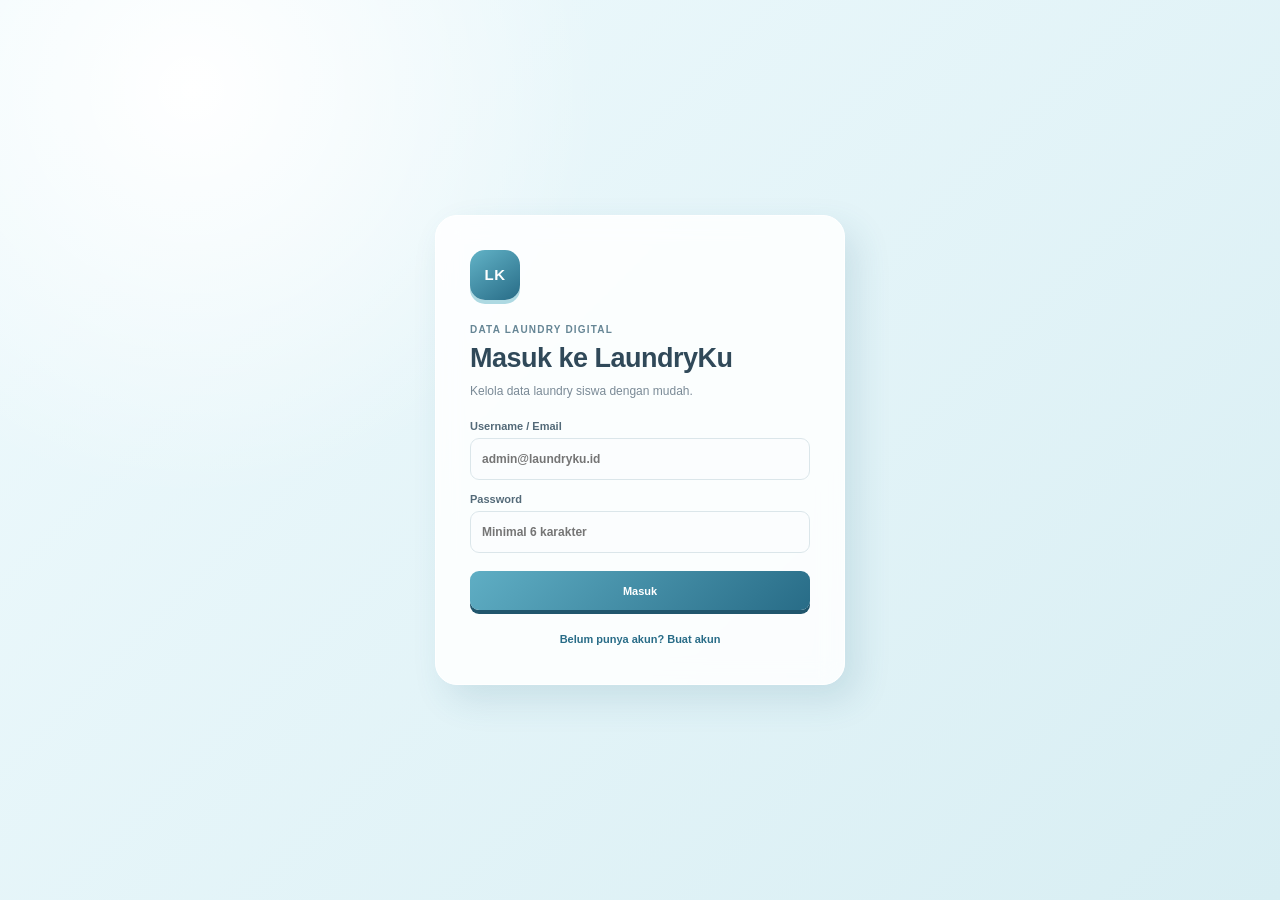
<file: index.html>
<!doctype html>
<html lang="id">
  <head>
    <meta charset="UTF-8" />
    <meta name="viewport" content="width=device-width, initial-scale=1.0" />
    <title>LaundryKu | Masuk</title>
    <link rel="stylesheet" href="style.css" />
  </head>
  <body>
    <main id="login-view" class="login-view">
      <section class="login-card">
        <div class="logo-mark">LK</div>
        <p class="eyebrow" id="auth-eyebrow">DATA LAUNDRY DIGITAL</p>
        <h1 id="auth-title">Masuk ke LaundryKu</h1>
        <p class="muted" id="auth-description">Kelola data laundry siswa dengan mudah.</p>
        <form id="auth-form" class="form-stack" method="post" novalidate>
          <label id="name-wrap">Username / Email<input name="name" required placeholder="admin@laundryku.id" autocomplete="username" /></label>
          <label id="email-wrap" hidden>Email<input name="email" type="email" placeholder="admin@laundryku.id" autocomplete="email" /></label>
          <label>Password<input name="password" type="password" required placeholder="Minimal 6 karakter" autocomplete="current-password" /></label>
          <label id="confirm-wrap" hidden>Konfirmasi Password<input name="confirm" type="password" placeholder="Ulangi password" autocomplete="new-password" /></label>
          <button class="button button-primary" id="auth-submit" type="submit">Masuk</button>
        </form>
        <div id="app-notice" class="app-notice" role="alert" aria-live="polite" hidden></div>
        <button class="text-button" id="auth-switch" type="button">Belum punya akun? Buat akun</button>
      </section>
    </main>

    <main id="dashboard-view" class="app-page" hidden>
      <header id="app-header" class="app-header"></header>
      <section class="hero-card">
        <div><p class="eyebrow">DASHBOARD</p><h1>Halo, <span id="dashboard-name"></span></h1><p>Ringkasan pendataan laundry siswa.</p></div>
        <div class="hero-actions"><small class="export-hint">Ingin mengekspor data? Buka menu Laporan.</small><a class="button button-secondary hero-export" href="laporan.html">Lihat Laporan &amp; Ekspor</a></div>
      </section>
      <section class="summary-grid">
        <article class="summary-card"><span>Total Laundry</span><strong id="total-orders">0</strong><small>pesanan tercatat</small></article>
        <article class="summary-card"><span>Dalam Proses</span><strong id="pending-orders">0</strong><small>belum diambil</small></article>
        <article class="summary-card"><span>Selesai</span><strong id="completed-orders">0</strong><small>sudah diambil</small></article>
      </section>
      <section class="content-grid">
        <form id="order-form" class="panel form-panel">
          <div class="panel-heading"><p class="eyebrow">PENDATAAN BARU</p><h2>Tambah Laundry Siswa</h2></div>
          <label>Nama Siswa<input name="customer" required placeholder="Contoh: Devina" /></label>
          <label>Nomor WhatsApp<input name="phone" required inputmode="tel" placeholder="08xxxxxxxxxx" /></label>
          <div class="field-row">
            <label>Tanggal Masuk<input name="date" type="date" required /></label>
            <label>Jumlah Laundry (kg)<input name="weight" type="number" min="0.1" max="160" step="0.1" required placeholder="Maksimal 160 kg" /><small class="field-hint">Batas berat per pendataan: 160 kg</small></label>
          </div>
          <div class="field-row">
            <label>Jenis Laundry<select name="type"><option>Cuci Kering</option><option>Cuci Setrika</option><option>Setrika</option><option>Bed Cover</option></select></label>
            <label>Biaya (Rp)<input name="price" type="number" min="0" required placeholder="20000" /></label>
          </div>
          <button class="button button-primary" type="submit">Simpan Pendataan</button>
          <div id="dashboard-notice" class="app-notice" role="alert" aria-live="polite" hidden></div>
        </form>
        <section class="panel activity-panel">
          <div class="panel-heading"><p class="eyebrow">AKTIVITAS TERBARU</p><h2>Laundry Dalam Proses</h2></div>
          <div id="active-orders" class="order-list"></div>
        </section>
      </section>
    </main>
    <script src="script.js"></script>
    <script>
    </script>
  </body>
</html>
</file>
<file: style.css>
:root {
  font-family: "Segoe UI", Arial, sans-serif;
  color: #2b3d4c;
  background: #edf7fa;
  font-synthesis: none;
  font-smooth: always;
  --blue: #286c87;
  --blue-light: #e1f2f6;
  --line: #e1eaee;
  --muted: #7a8a96;
}

* { box-sizing: border-box; }
body { min-width: 320px; min-height: 100vh; margin: 0; background: linear-gradient(135deg, #f3fafc, #e2f1f5); }
[hidden] { display: none !important; }
button, input, select { font: inherit; }
button, a { -webkit-tap-highlight-color: transparent; }

.app-page { width: min(100%, 1440px); min-height: 100vh; margin: auto; padding: 24px clamp(14px, 4vw, 52px) 48px; }
.app-header { position: sticky; top: 12px; z-index: 5; display: grid; grid-template-columns: 1fr auto 1fr; align-items: center; gap: 18px; min-height: 66px; margin-bottom: 30px; padding: 10px 14px; border: 1px solid #ffffff; border-radius: 17px; background: #ffffffd9; box-shadow: 0 8px 25px #286c8712; backdrop-filter: blur(14px); }
.brand { display: inline-flex; align-items: center; gap: 10px; color: #29475a; text-decoration: none; }
.brand-mark, .logo-mark { display: grid; place-items: center; color: #fff; background: linear-gradient(145deg, #62b3c7, #286c87); font-weight: 800; letter-spacing: .4px; }
.brand-mark { width: 40px; height: 40px; border-radius: 12px; box-shadow: 0 3px 0 #add9e2; font-size: 12px; }
.brand-copy strong, .brand-copy small { display: block; }
.brand-copy strong { font-size: 14px; }
.brand-copy small { max-width: 180px; overflow: hidden; margin-top: 3px; color: var(--muted); font-size: 10px; text-overflow: ellipsis; white-space: nowrap; }
.site-nav { display: flex; align-items: center; gap: 3px; padding: 4px; border: 1px solid #e4edf0; border-radius: 12px; background: #f7fbfc; }
.site-nav a { display: inline-flex; min-height: 38px; align-items: center; justify-content: center; padding: 0 16px; border-radius: 9px; color: #647a87; font-size: 12px; font-weight: 700; text-decoration: none; white-space: nowrap; transition: .18s ease; }
.site-nav a:hover { color: var(--blue); background: #edf7f9; }
.site-nav a.active { color: #205b74; background: #dff1f5; box-shadow: inset 0 0 0 1px #c8e7ed; }
.logout-button { justify-self: end; min-height: 38px; padding: 0 14px; border: 1px solid #dce7eb; border-radius: 9px; color: #5f7380; background: #fff; font-size: 11px; font-weight: 700; cursor: pointer; }
.logout-button:hover { border-color: #e8d4d1; color: #9c5550; background: #fff8f7; }

.hero-card { position: relative; display: flex; align-items: center; justify-content: space-between; min-height: 170px; overflow: hidden; margin-bottom: 20px; padding: 28px clamp(22px, 4vw, 42px); border-radius: 21px; color: #fff; background: linear-gradient(115deg, #286c87, #6bb7c9); box-shadow: 8px 9px 0 #bfdee5, 0 18px 30px #286c871b; }
.hero-card .eyebrow { color: #d8f1f5; }
.hero-card h1 { margin: 8px 0; font-size: clamp(24px, 3vw, 32px); letter-spacing: -.7px; }
.hero-card p { margin: 0; color: #e4f5f7; font-size: 13px; }
.hero-actions { position: relative; z-index: 1; flex: 0 0 auto; }
.hero-export { min-width: 105px; border-color: #d6eef2; color: #286c87; background: #f5fcfd; }
.hero-export:hover { background: #e5f5f8; }
.eyebrow { margin: 0; color: #668695; font-size: 10px; font-weight: 800; letter-spacing: 1.2px; }
.muted, .page-title p { color: var(--muted); line-height: 1.55; }
.summary-grid { display: grid; grid-template-columns: repeat(3, 1fr); gap: 14px; margin: 0 auto 20px; }
.summary-card { padding: 18px 20px; border: 1px solid #ffffff; border-radius: 15px; background: #ffffffc7; box-shadow: 5px 6px 0 #d0e4e9; }
.summary-card span, .summary-card strong, .summary-card small { display: block; }
.summary-card span { color: #738792; font-size: 11px; font-weight: 600; }
.summary-card strong { margin: 8px 0 3px; color: var(--blue); font-size: 27px; }
.summary-card small { color: #98a6ae; font-size: 10px; }
.content-grid { display: grid; grid-template-columns: minmax(290px, 370px) minmax(0, 1fr); align-items: start; gap: 18px; }
.panel { min-width: 0; padding: 23px; border: 1px solid #ffffff; border-radius: 17px; background: #ffffffc9; box-shadow: 7px 8px 0 #d0e4e9; }
.panel-heading { margin-bottom: 15px; }
.panel-heading h2, .capacity-panel h2 { margin: 6px 0 0; color: #354b5a; font-size: 18px; }
.panel-heading-row { display: flex; align-items: center; justify-content: space-between; gap: 14px; }
.form-stack { display: grid; gap: 13px; }
label { display: block; color: #536a78; font-size: 11px; font-weight: 700; }
input, select { width: 100%; min-height: 42px; margin-top: 6px; padding: 10px 11px; border: 1px solid #dbe6ea; border-radius: 9px; outline: none; color: #334957; background: #fbfdfe; font-size: 12px; }
input:focus, select:focus { border-color: #83bdcb; box-shadow: 0 0 0 3px #62b3c71d; }
.field-row { display: grid; grid-template-columns: 1fr 1fr; gap: 11px; }
.field-hint { display: block; margin-top: 5px; color: #82949e; font-size: 9px; font-weight: 500; }
.button { display: inline-flex; min-height: 39px; align-items: center; justify-content: center; padding: 0 14px; border: 0; border-radius: 9px; font-size: 11px; font-weight: 700; cursor: pointer; transition: .18s ease; }
.button-primary { width: 100%; margin-top: 5px; color: #fff; background: linear-gradient(135deg, #5faec4, #286c87); box-shadow: 0 4px 0 #20566d; }
.button-primary:hover { transform: translateY(-1px); box-shadow: 0 5px 0 #20566d; }
.button-secondary { border: 1px solid #d4e7eb; color: #286c87; background: #f3fafb; white-space: nowrap; }
.button-secondary:hover { background: #e6f4f7; }
.order-list { display: grid; gap: 10px; }
.order-item { display: flex; align-items: center; justify-content: space-between; gap: 12px; padding: 14px; border: 1px solid #e5eef1; border-radius: 12px; background: #ffffffd9; }
.order-details { min-width: 0; }
.order-details strong, .order-details span, .order-details small { display: block; }
.order-details strong { color: #344d5d; font-size: 13px; }
.order-details span, .order-details small { margin-top: 5px; color: #7b8d98; font-size: 10px; }
.pickup-toggle { display: inline-flex; align-items: center; gap: 6px; flex: 0 0 auto; color: #627b87; font-size: 10px; white-space: nowrap; }
.pickup-toggle input { width: 15px; min-height: auto; margin: 0; accent-color: #3987a0; }
.table-status { display: inline-flex; align-items: center; gap: 7px; margin: 0; }
.table-status input { width: 15px; min-height: auto; margin: 0; accent-color: #3987a0; }
.page-title { margin: 6px auto 20px; }
.page-title h1 { margin: 7px 0 4px; color: #2f4655; font-size: 26px; letter-spacing: -.5px; }
.page-title p { margin: 0; font-size: 12px; }
.compact-grid { margin-top: 16px; }
.summary-grid.compact-grid { grid-template-columns: repeat(3, 1fr); }
.table-panel { margin-top: 14px; }
.search-input { width: min(100%, 270px); margin: 0; }
.filter-row { display: flex; gap: 5px; margin: 5px 0 14px; padding: 4px; border-radius: 10px; background: #f1f6f8; }
.filter-button { padding: 8px 12px; border: 0; border-radius: 7px; color: #748791; background: transparent; font-size: 10px; font-weight: 700; cursor: pointer; }
.filter-button.active { color: #286c87; background: #fff; box-shadow: 0 1px 4px #286c8718; }
.table-wrap { overflow-x: auto; }
.data-table { width: 100%; min-width: 820px; border-collapse: collapse; font-size: 11px; }
.data-table th { padding: 11px 10px; color: #fff; background: #438ea7; text-align: left; white-space: nowrap; }
.data-table th:first-child { border-radius: 8px 0 0 0; }
.data-table th:last-child { border-radius: 0 8px 0 0; }
.data-table td { padding: 11px 10px; border-bottom: 1px solid #e6eef1; color: #536a78; white-space: nowrap; }
.data-table tbody tr:nth-child(even) { background: #f7fbfc; }
.status-pill { display: inline-block; padding: 5px 8px; border-radius: 20px; color: #8b6b37; background: #fbf2df; font-size: 9px; font-weight: 700; }
.status-pill.done { color: #39725b; background: #e2f3eb; }
.empty-message { padding: 24px 10px; color: var(--muted); text-align: center; font-size: 12px; }
.report-grid { grid-template-columns: repeat(4, 1fr); }
.capacity-panel { display: grid; gap: 14px; }
.capacity-panel h2 { font-size: 16px; }
.capacity-track { height: 10px; overflow: hidden; border-radius: 99px; background: #e5eef1; }
.capacity-track span { display: block; width: 0; height: 100%; border-radius: inherit; background: linear-gradient(90deg, #79c5d2, #286c87); transition: width .3s ease; }
.capacity-panel .muted { margin: 0; font-size: 11px; }

.login-view { min-height: 100vh; display: grid; place-items: center; padding: 20px; background: radial-gradient(circle at 15% 10%, #fff, transparent 30%), linear-gradient(135deg, #effafd, #d8eef3); }
.login-card { width: min(100%, 410px); padding: 34px; border: 1px solid #fff; border-radius: 22px; background: #ffffffd9; box-shadow: 12px 15px 35px #286c8724; }
.logo-mark { width: 50px; height: 50px; margin-bottom: 24px; border-radius: 15px; box-shadow: 0 4px 0 #add9e2; font-size: 15px; }
.login-card h1 { margin: 8px 0; color: #304959; font-size: 27px; letter-spacing: -.5px; }
.login-card .muted { margin: 0 0 20px; font-size: 12px; }
.app-notice { width: 100%; box-sizing: border-box; margin: 16px 0 0; padding: 12px 14px; border: 1px solid #b8dfe5; border-radius: 10px; color: #245c6a; background: #eefbfd; font-size: 12px; line-height: 1.5; text-align: center; }
.app-notice.error { border-color: #f1b8b8; color: #9a3f45; background: #fff2f2; }
.app-notice.success { border-color: #b9dfc5; color: #286540; background: #effaf1; }
.export-hint { color: #e4f5f7; font-size: 11px; text-align: right; }
.text-button { display: block; margin: 18px auto 0; padding: 5px; border: 0; color: var(--blue); background: transparent; font-size: 11px; font-weight: 700; cursor: pointer; }

@media (max-width: 980px) {
  .app-header { grid-template-columns: 1fr auto; gap: 10px; }
  .site-nav { grid-column: 1 / -1; grid-row: 2; justify-content: space-between; width: 100%; }
  .site-nav a { flex: 1; padding: 0 8px; }
  .brand { grid-column: 1; grid-row: 1; }
  .logout-button { grid-column: 2; grid-row: 1; }
  .report-grid { grid-template-columns: repeat(2, 1fr); }
}

@media (max-width: 720px) {
  .app-page { padding: 14px 12px 30px; }
  .app-header { position: static; margin-bottom: 20px; padding: 9px; }
  .site-nav { gap: 1px; }
  .site-nav a { min-height: 35px; padding: 0 4px; font-size: 10px; }
  .content-grid { grid-template-columns: 1fr; }
  .summary-grid { gap: 9px; }
  .summary-card { padding: 14px; }
  .summary-card strong { font-size: 22px; }
  .hero-card { min-height: 145px; padding: 22px; }
  .hero-export { min-width: auto; padding: 0 9px; }
  .panel { padding: 17px; }
  .panel-heading-row { align-items: flex-start; }
  .report-grid { gap: 9px; }
  .report-grid .summary-card { overflow-wrap: anywhere; }
  .report-grid .summary-card strong { font-size: 18px; }
}

@media (max-width: 430px) {
  .brand-copy small { max-width: 145px; }
  .field-row { grid-template-columns: 1fr; gap: 0; }
  .summary-grid.compact-grid { grid-template-columns: 1fr 1fr; }
  .summary-grid.compact-grid .summary-card:first-child { grid-column: 1 / -1; }
  .filter-button { flex: 1; padding: 8px 4px; }
  .search-input { width: 145px; }
  .login-card { padding: 27px 22px; }
}

/* Finishing system: consistent interaction and visual hierarchy */
:focus-visible { outline: 3px solid #8bd1df; outline-offset: 3px; }
button:disabled, .button:disabled { opacity: .65; cursor: wait; transform: none; }
.hero-actions { display: flex; flex-direction: column; align-items: flex-end; gap: 9px; }
.hero-actions .button { text-decoration: none; }
.panel, .summary-card, .login-card { backdrop-filter: blur(12px); }
.panel-heading h2, .page-title h1 { letter-spacing: -.35px; }
.data-table thead { position: sticky; top: 0; z-index: 1; }
.data-table tbody tr { transition: background .15s ease; }
.data-table tbody tr:hover { background: #edf8fa; }
.filter-button, .button, .logout-button, .site-nav a { transition: color .18s ease, background .18s ease, border-color .18s ease, box-shadow .18s ease, transform .18s ease; }
.button-secondary:hover, .logout-button:hover { transform: translateY(-1px); }
.search-input { background: #fff; }
.empty-message { margin: 8px 0 0; border: 1px dashed #cbdfe5; border-radius: 11px; background: #f8fcfd; }
.export-hint { max-width: 190px; line-height: 1.45; }

@media (max-width: 620px) {
  .hero-card { align-items: flex-start; flex-direction: column; gap: 18px; }
  .hero-actions { width: 100%; align-items: stretch; }
  .hero-actions .button { width: 100%; }
  .export-hint { max-width: none; text-align: left; }
  .panel-heading-row { flex-direction: column; }
  .search-input { width: 100%; }
}
</file>
